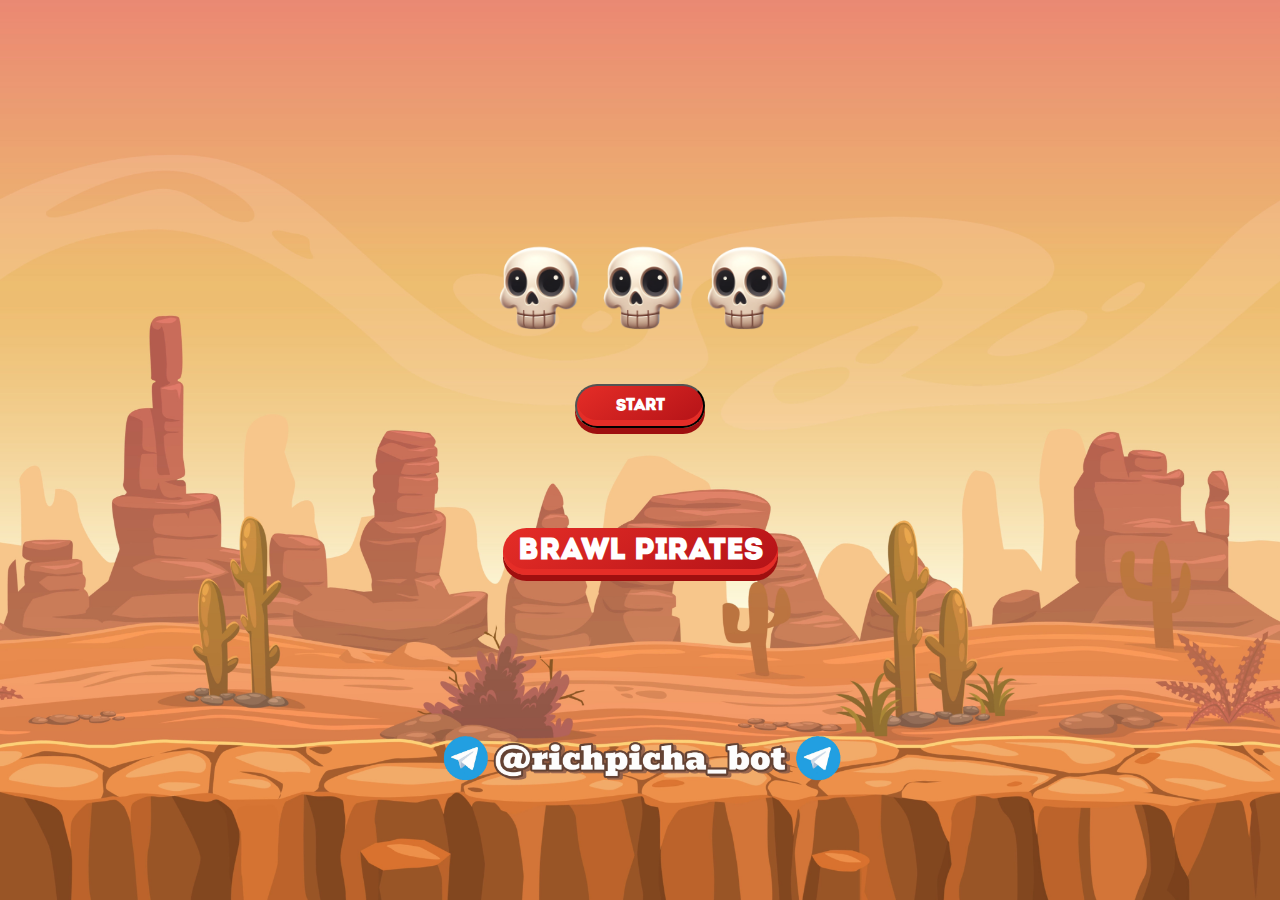
<file: Brawlpirates/index.html>
<!DOCTYPE html>
<html lang="ru">
<head>
    <meta charset="UTF-8">
    <meta name="viewport" content="width=device-width, initial-scale=1.0, maximum-scale=1, user-scalable=no">
    <title>Черепа</title>
  <style>
        @font-face {
            font-family: 'Intro';
            src: url('intro.otf') format('opentype'); /* Убедитесь, что путь правильный */
        }
        body {
            background: url('1.jpg') no-repeat center center fixed; /* Замените 'fon.png' на ваше изображение */
            background-size: cover; /* Убедитесь, что изображение покрывает весь экран */
            margin: 0; /* Убирает отступы вокруг <body> */
            height: 100%; /* Обеспечивает заполнение всей видимой области */
            overflow: auto; /* Добавляет прокрутку, если содержимое выходит за пределы экрана */
            font-family: 'Intro', sans-serif; /* Устанавливает шрифт для всей страницы */
        }
        .button-container {
            display: flex;
            justify-content: center; /* Центрирование содержимого по горизонтали */
            align-items: center; /* Выравнивание содержимого по вертикали, если необходимо */
            flex-direction: column; /* Стек элементов вертикально */
            margin-top: 40px;
            width: 100%; /* Занимает всю ширину родителя */
        }

        .container {
            display: flex;
            justify-content: center;
            align-items: center;
            margin-top: 240px;
        }
        .container img {
            width: 110px;
            margin: -3px;
            transition: transform 0.5s cubic-bezier(0.32, 0.64, 0.45, 1);
        }
        .button-container, .input-container {
            text-align: center;
            margin-top: 40px;
        }
        #message {
            text-align: center;
            margin-top: -460px;
            font-size: 30px;
            color: black;
            font-family: 'Intro', sans-serif;
        }
       #modal {
            display: none;
            position: fixed;
            left: 0;
            top: 0;
            width: 100%;
            height: 100%;
            background: rgba(0, 0, 0, 0.7); /* Темный фон для выделения модального окна */
            z-index: 1000;
            justify-content: center;
            align-items: center;
            opacity: 0;
            transition: opacity 0.5s ease;
            border-radius: 50px;
        }

        #modal.show {
            display: flex;
            opacity: 1;
            transition: opacity 0.5s linear; /* Плавное появление */
        }

        .modal-content {
            background: white; /* Белый фон */
            padding: 25px;
            border-radius: 50px;
            width: 300px;
            box-shadow: 0 0 15px rgba(0, 0, 0, 0.2), 0 10px 20px rgba(0, 0, 0, 0.3); /* 3D тень для объемного эффекта */
            display: flex;
            flex-direction: column;
            align-items: center;
            transform: scale(0.9);
            transition: transform 0.3s ease-out;
        }

        .modal-content:hover {
            transform: scale(1.05);
        }

        @keyframes fadeInModal {
            from {
                transform: translateY(-20px);
                opacity: 0;
            }
            to {
                transform: translateY(0);
                opacity: 1;
            }
        }

        .close-button {
            position: absolute;
            top: 10px;
            right: 10px;
            font-size: 30px;
            color: black;
            background: none;
            border: none;
            cursor: pointer;
        }

        /* Стили для поля ввода */
        input[type="text"] {
            width: 80%;
            padding: 12px;
            margin-top: 15px;
            border: 2px solid #ccc; /* Исходный цвет границы */
            border-radius: 8px;
            background: white; /* Белый фон для чистоты дизайна */
            box-shadow:
                inset 0 4px 6px rgba(255, 255, 255, 0.3), /* Светлый внутренний свет для эффекта вдавленности */
                inset 0 -4px 6px rgba(0, 0, 0, 0.1); /* Темный внутренний тень для глубины */
            transition: all 0.3s ease;
            outline: none;
            color: #333; /* Цвет текста совмещенный с общим стилем */
        }

        input[type="text"]:focus {
            border-color: #a044ff; /* Градиентный цвет при фокусе, соответствующий кнопке */
            box-shadow:
                inset 0 4px 6px rgba(255, 255, 255, 0.5),
                0 0 15px rgba(160, 68, 255, 0.75); /* Светящийся эффект вокруг поля при фокусе */
        }

        input[type="text"]:hover {
            border-color: #a044ff; /* Соответствие цвета границы с фокусным состоянием */
            background: linear-gradient(to right, #e6e6e6, #ffffff); /* Легкий градиент при наведении для улучшения взаимодействия */
        }


        /* Стили для кнопки */
       .modal-button {
            padding: 10px 20px;
            margin-top: 20px;
            font-size: 12px;
            color: white;
            background: linear-gradient(45deg, #6a3093, #a044ff); /* Градиентный фон */
            border: none;
            border-radius: 5px;
            box-shadow: 0 8px 16px rgba(0, 0, 0, 0.2), 0 5px 10px #4a2379; /* Более глубокий 3D-эффект */
            cursor: pointer;
            transition: all 0.3s ease;
            width: auto; /* Автоматическая ширина для адаптации к контенту */
            font-family: 'Intro', sans-serif;
        }

        .modal-button:hover {
            background: linear-gradient(45deg, #a044ff, #6a3093); /* Инвертирование градиента при наведении */
            transform: translateY(-3px); /* Подъем кнопки при наведении */
            box-shadow: 0 10px 20px rgba(0, 0, 0, 0.4), 0 7px 14px #4a2379; /* Усиленная тень для большего "поп-ап" эффекта */
        }

        .modal-button:active {
            transform: translateY(1px); /* Эффект прожатия */
            box-shadow: 0 2px 4px rgba(0, 0, 0, 0.1), 0 1px 2px #4a2379; /* Уменьшение тени для имитации нажатия */
        }




        .close-button {
            position: absolute;
            top: 5px; /* Минимальное расстояние от верха */
            right: 10px; /* Минимальное расстояние от правого края */
            border: none;
            background: none;
            color: black;
            cursor: pointer;
            font-size: 24px;
            outline: none; /* Удаление контура при фокусе */
        }
       .start-button {
            font-size: 16px;
            font-weight: bold;
            padding: 12px 24px;
            width: 130px; /* Унификация размеров */
            border-radius: 25px;
            background: linear-gradient(145deg, #e52d27 0%, #b31217 100%); /* Красный градиент */
            box-shadow: 0 6px #9f0f0f, 0 -6px #e52d27 inset; /* Добавление 3D эффекта */
            color: white;
            cursor: pointer;
            transition: all 0.2s ease;
            outline: none; /* Убрать контур при фокусе для красоты */
            font-family: 'Intro', sans-serif;
        }

        .start-button:hover {
            background: linear-gradient(145deg, #b31217 0%, #e52d27 100%);
            box-shadow: 0 8px #9f0f0f, 0 -6px #e52d27 inset; /* Углубление тени при наведении */
            transform: translateY(-3px);
        }

        .start-button:active {
            box-shadow: 0 3px #9f0f0f, 0 -3px #e52d27 inset; /* Сжатие при нажатии */
            transform: translateY(2px);
        }


    .diamond {
        position: absolute;
        width: 6px;  // Выставите подходящий размер
        height: auto;
        z-index: 25;  // Меньше, чем у черепа, чтобы находиться под ним
    }
      .hash-id-text {
            font-size: 28px;
            font-weight: bold;
            color: #333;
            text-align: center;
            margin: 20px 0;
            padding: 10px;
            background: linear-gradient(45deg, #6a3093, #a044ff);
            background-size: 200% 200%;
            -webkit-background-clip: text;
            -webkit-text-fill-color: transparent;
            text-shadow: 2px 2px 4px rgba(0,0,0,0.2);
            animation: gradientShift 6s ease infinite;
        }

        @keyframes gradientShift {
            0% { background-position: 0% 50%; }
            50% { background-position: 100% 50%; }
            100% { background-position: 0% 50%; }
        }
      #notification {
        display: none;
        position: fixed;
        top: -10%; /* Начальное положение выше видимой области экрана */
        right: 4%;
        width: 80%; /* Ширина элемента */
        background: linear-gradient(145deg, #6a3093, #a044ff);
        color: white;
        padding: 20px;
        border-radius: 50px;
        box-shadow: 0 4px 8px rgba(0, 0, 0, 0.4);
        border: 1px solid #a044ff;
        transition: top 1s ease-in-out, opacity 1s ease-in-out; /* Увеличиваем время анимации для большей плавности */
        z-index: 2000;
        opacity: 0; /* Начальная прозрачность для анимации */
        text-align: center;
    }



    #notification.show {
        top: 10%; /* Целевая позиция в пределах видимости */
        opacity: 1;
    }

    .notification-button {
        padding: 8px 16px;
        background-color: white; /* Белый цвет кнопки */
        color: #333; /* Цвет текста на кнопке */
        border: none;
        border-radius: 5px;
        cursor: pointer;
        transition: background-color 0.3s ease, transform 0.2s ease, box-shadow 0.2s ease; /* Добавляем переход для тени */
        box-shadow: 0 4px 6px rgba(0, 0, 0, 0.2); /* Изначальная тень для создания 3D эффекта */
        margin-left: 20px; /* Отступ от текста */
        margin-top: 2px; /* Отступ от текста */
        font-family: 'Intro', sans-serif;
    }

    .notification-button:hover {
        background-color: #f1f1f1; /* Светло-серый цвет при наведении */
        box-shadow: 0 6px 8px rgba(0, 0, 0, 0.4); /* Усиленная тень при наведении для большего "всплытия" */
        transform: translateY(-2px); /* Подъем кнопки при наведении */
    }

    .notification-button:active {
        background-color: #e9e9e9; /* Чуть темнее серый при нажатии */
        transform: translateY(1px); /* Эффект прожатия */
        box-shadow: 0 2px 3px rgba(0, 0, 0, 0.1); /* Уменьшенная тень для имитации нажатия */
    }
    .business-name {
        font-size: 30px; /* Увеличенный размер шрифта */
        font-weight: bold; /* Жирный шрифт */
        color: white; /* Белый цвет текста */
        text-align: center; /* Выравнивание текста по центру */
        margin-top: 100px; /* Отступ сверху */
        margin-right: 0px; /* Добавляем отступ справа */
        padding: 8px 15px; /* Увеличенный padding для большего текста и иконки */
        font-family: 'Intro', sans-serif; /* Шрифт, используемый на странице */
        background: linear-gradient(145deg, #e52d27 0%, #b31217 100%); /* Красный градиент */
        border-radius: 25px; /* Скругление углов */
        box-shadow: 0 6px #9f0f0f, 0 -6px #e52d27 inset; /* 3D эффект */
        transition: all 0.2s ease; /* Плавная анимация */
        display: inline-flex; /* Использование flex для внутреннего выравнивания */
        align-items: center; /* Выравнивание элементов по центру */
        cursor: pointer; /* Курсор в виде указателя */
    }
    .business-name:hover {
        background: linear-gradient(145deg, #b31217 0%, #e52d27 100%);
        box-shadow: 0 8px #9f0f0f, 0 -6px #e52d27 inset;
        transform: translateY(-3px);
    }
    .business-name:active {
        box-shadow: 0 3px #9f0f0f, 0 -3px #e52d27 inset;
        transform: translateY(2px);
    }






    </style>
</head>
<body>
    <div class="container">
        <img src="1.png" alt="Череп 1" id="skull1">
        <img src="1.png" alt="Череп 2" id="skull2">
        <img src="1.png" alt="Череп 3" id="skull3">
        <img src="3.png" alt="Алмаз" id="diamond" class="diamond" style="display: none;">
    </div>
    <div class="button-container">
        <button class="start-button" onclick="openModal()">START</button>
        <div class="business-name">
            Brawl Pirates
        </div>
    </div>
    <div id="modal">
        <div class="modal-content">
            <button class="close-button" onclick="closeModal()">&#10005;</button>
            <p class="hash-id-text">GAME HASH ID </p>
            <input type="text" id="hashIdInput" placeholder="Enter hash id" onfocus="this.placeholder = ''" onblur="this.placeholder = 'Enter hash id'" onkeydown="handleKeyDown(event)">
            <button class="modal-button" onclick="validateAndStartShuffle()">OK</button>
        </div>
    </div>
    <div id="message"></div> <!-- Область для сообщений -->
    <script>
        function openModal() {
            const modal = document.getElementById('modal');
            const input = document.getElementById('hashIdInput');
            input.value = ''; // Очищает поле ввода при открытии модального окна
            modal.style.display = 'flex';
            setTimeout(() => {
                modal.classList.add('show');
            }, 10); // Добавить небольшой таймаут, чтобы обеспечить применение CSS transition
        }

        function closeModal() {
            const modal = document.getElementById('modal');
            modal.classList.remove('show');
            setTimeout(() => {
                modal.style.display = 'none';
            }, 500); // Таймаут должен совпадать с продолжительностью transition
        }

        function validateAndStartShuffle() {
            const input = document.getElementById('hashIdInput');
            const hashId = input.value.trim();
            
            if (hashId.length === 0) {
                input.classList.add('error');
                input.placeholder = 'Enter hash id';
            } else if (hashId.length !== 128) {
                input.classList.add('error');
                input.placeholder = 'Invalid Hash ID';
                input.value = ''; // Очистка поля ввода
            } else {
                input.classList.remove('error');
                document.getElementById('diamond').style.display = 'none'; // Скрыть алмаз
                startShuffle();
            }
        }

        function startShuffle() {
            document.getElementById('modal').style.display = 'none';
            document.querySelectorAll('.container img').forEach(img => {
                img.classList.remove('selected-skull'); // Сбрасывает выделение перед новой анимацией
            });
            shuffleSkulls();
        }

        function shuffleSkulls() {
            document.getElementById('message').textContent = '';
            let skulls = document.querySelectorAll('.container img');
            let intervals = 300; // Меньшие интервалы для более плавного движения
            let totalDuration = 3000;
            let steps = totalDuration / intervals;

            function shuffleStep(currentStep) {
                let positions = [0, 1, 2];
                positions.sort(() => Math.random() - 0.5);

                skulls.forEach((skull, index) => {
                    let horizontalMove = positions[index] - index;
                    let verticalMove = Math.random() > 0.5 ? 15 : -15;
                    skull.style.transform = `translate(${horizontalMove * 105}px, ${verticalMove}px)`;
                });

                if (currentStep < steps) {
                    setTimeout(() => shuffleStep(currentStep + 1), intervals);
                } else {
                    setTimeout(() => {
                        skulls.forEach((skull) => {
                            skull.style.transition = 'transform 0.5s cubic-bezier(0.32, 0.64, 0.45, 1)';
                            skull.style.transform = '';
                        });
                        displayRandomMessage(); // Показать случайное сообщение
                    }, intervals);
                }
            }

            shuffleStep(1);
        }

        function displayRandomMessage() {
            const messages = ["Right Skull", "Middle Skull", "Left Skull"];
            const skullIds = ["skull3", "skull2", "skull1"];
            const randomIndex = Math.floor(Math.random() * messages.length);
            document.getElementById('message').textContent = messages[randomIndex];

            // Сбросить предыдущий выделенный череп
            document.querySelectorAll('.container img').forEach(img => {
                img.classList.remove('selected-skull');
                img.style.transform = '';
            });

            // Выделите новый выбранный череп и приподнимите его
            const selectedSkull = document.getElementById(skullIds[randomIndex]);
            selectedSkull.classList.add('selected-skull');
            selectedSkull.style.transform = 'translateY(-23px)';  // Поднять череп

            // Показать алмаз под выбранным черепом
            const diamond = document.getElementById('diamond');
            diamond.style.display = 'block';  // Сделать алмаз видимым
            diamond.style.left = `${selectedSkull.offsetLeft + selectedSkull.offsetWidth / 2 - diamond.offsetWidth / 2}px`;
            diamond.style.top = `${selectedSkull.offsetTop + selectedSkull.offsetHeight - 40}px`;  // Поднять алмаз выше
        }

        function handleKeyDown(event) {
            if (event.key === 'Enter') {
                validateAndStartShuffle();
                // Скрыть клавиатуру, убрав фокус с input
                document.getElementById('hashIdInput').blur();
            }
        }

        function showNotification() {
            const notification = document.getElementById('notification');
            notification.style.display = 'block'; // Сразу делаем элемент блочным, чтобы начать анимацию
            notification.style.top = '-10%'; // Начальное положение для анимации появления
            notification.style.opacity = '0'; // Начальная прозрачность

            // Плавное появление
            setTimeout(() => {
                notification.style.opacity = '1';
                notification.style.top = '10%';
            }, 10);

            // Планирование плавного исчезновения
            setTimeout(() => {
                hideNotification();
            }, 10000); // Отображаем уведомление в течение 10 секунд
        }

        function hideNotification() {
            const notification = document.getElementById('notification');
            notification.style.opacity = '0';
            notification.style.top = '-10%';

            setTimeout(() => {
                notification.style.display = 'none';
            }, 1000); // Даем время на завершение анимации исчезновения
        }

        function startRandomNotification() {
            showNotification();
            setTimeout(startRandomNotification,  300000); // Следующее уведомление через 300000 миллисекунд (5 минут)
        }

        document.addEventListener('DOMContentLoaded', startRandomNotification);
    </script>
</body>
</html>
</file>
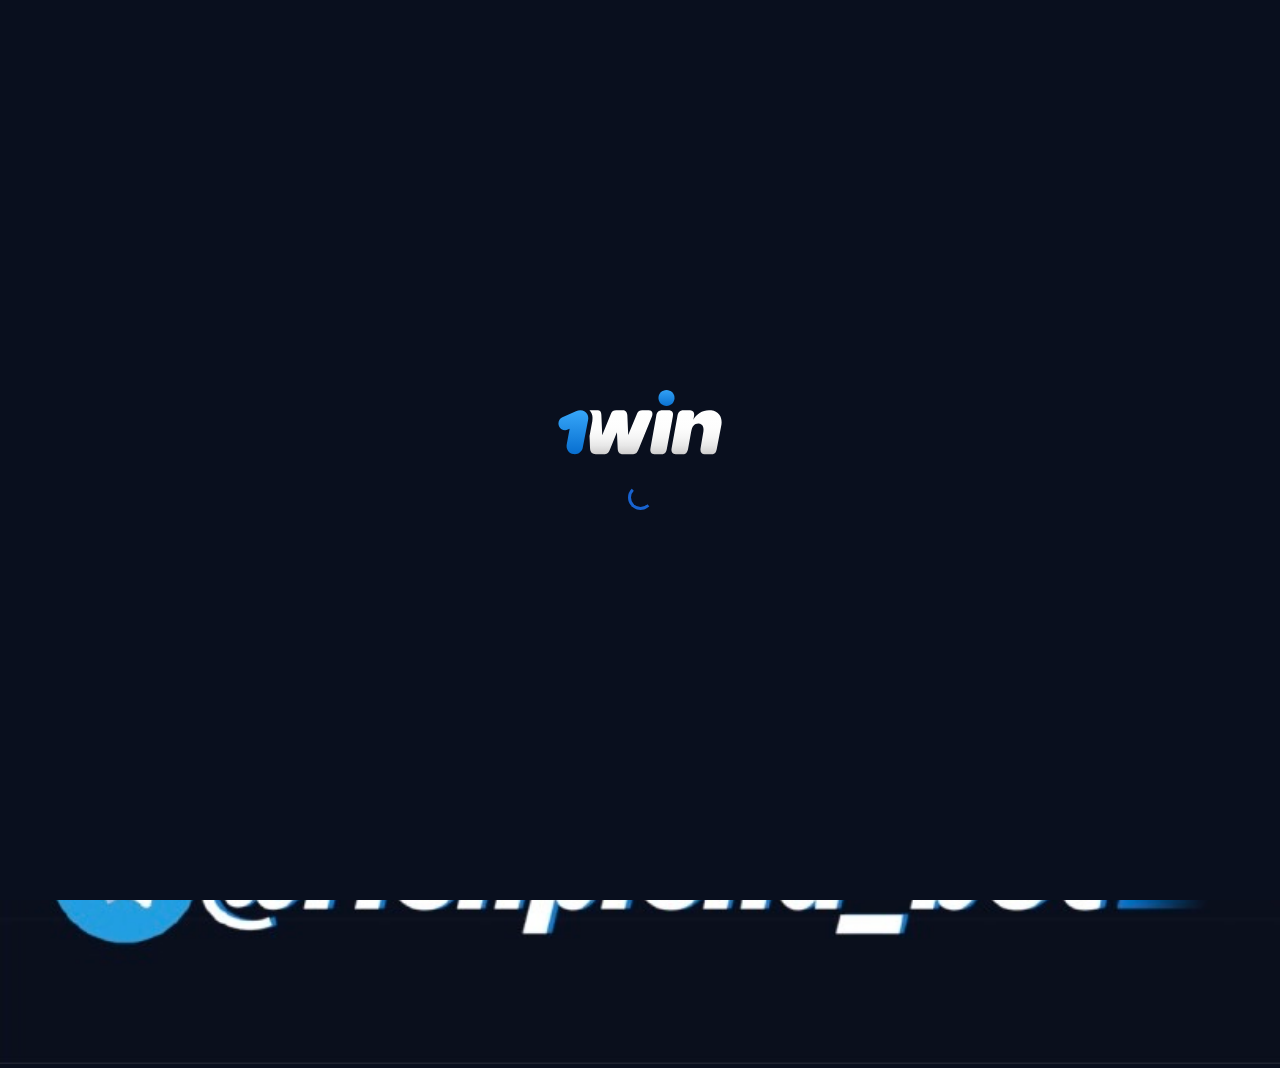
<file: Mines/index.html>
<!DOCTYPE html>
<html lang="en">

<head>
    <meta charset="UTF-8">
    <meta name="viewport" content="width=device-width, initial-scale=1.0">
    <title>Document</title>
    <link rel="stylesheet" href="./mines.css">
    <script src="script.js"></script>
    <script src="lang.js"></script>
</head>

<div class="preloader">

    <div class="preload-container">
        <svg width="164" height="75" viewBox="0 0 164 75" fill="none" xmlns="http://www.w3.org/2000/svg">
<g clip-path="url(#clip0_1_4)">
<path
d="M30.0467 30.1774C30.873 26.2059 29.381 23.3593 26.7184 21.4998C24.2854 19.8699 21.2096 19.6403 17.9502 21.2473L4.40763 27.3538C1.01051 28.8919 -0.458512 32.8634 1.01051 36.1921C2.5484 39.5897 6.45049 41.0589 9.84761 39.5897L11.638 38.7632L8.72289 54.6034C7.89657 59.3783 10.9953 63.281 15.2187 64.1074C19.6947 64.9339 24.0558 61.9954 24.7903 57.5189L30.0467 30.1774Z"
fill="url(#paint0_linear_1_4)" />
<path
d="M153.238 20.329C145.778 19.2501 138.25 23.6118 135.38 29.7642L135.862 27.0783C137.079 21.6376 134.807 20.1913 130.927 20.1913H125.901C121.126 20.1913 120.047 22.7854 119.474 25.7927L113.62 58.2535C113.138 60.4573 113.46 64.2681 117.752 64.2681H124.73C128.862 64.2681 129.665 61.0312 130.239 57.9321L133.062 42.3445C133.728 38.7862 134.279 37.0645 135.495 35.7559C137.354 33.6439 141.096 32.6797 143.69 34.7917C145.227 36.0773 145.801 38.2812 145.388 41.3803L142.565 58.2535C141.945 61.9954 143.529 64.2681 146.628 64.2681H153.605C157.576 64.2681 158.38 61.1919 158.954 57.9321L163.039 36.789C164.944 29.1673 162.259 21.6376 153.238 20.329Z"
fill="url(#paint1_linear_1_4)" />
<path
d="M108.502 15.9673C112.939 15.9673 116.536 12.4008 116.536 8.00129C116.536 3.6018 112.939 0.0353165 108.502 0.0353165C104.065 0.0353165 100.468 3.6018 100.468 8.00129C100.468 12.4008 104.065 15.9673 108.502 15.9673Z"
fill="url(#paint2_linear_1_4)" />
<path
d="M109.007 57.8862C108.433 61.2838 107.469 64.2222 103.498 64.2222H96.4512C93.0541 64.2222 91.8146 61.697 92.4802 58.3683L98.2645 25.7468C98.8384 22.2574 100.376 20.1454 104.692 20.1454H110.04C114.584 20.1454 115.709 22.3492 114.745 27.0324L109.007 57.8862Z"
fill="url(#paint3_linear_1_4)" />
<path
d="M31.4698 20.1454C33.2602 22.2574 35.3719 24.8515 34.2931 31.1875L31.5387 46.0635L32.0207 58.001C32.1125 62.3168 34.2242 64.1763 37.782 64.1763H46.8716C49.6949 64.1763 50.9344 61.9725 52.0591 59.2406L58.9452 42.2756L59.6797 58.506C59.7715 62.0643 61.5389 64.2681 64.8672 64.2681H75.1733C78.0884 64.2681 79.3049 62.4775 80.6133 59.3324L93.8345 26.8717C95.2806 23.543 94.4083 20.2142 90.8276 20.2142H84.2399C81.8069 20.2142 80.1083 21.0407 79.1213 23.3823L70.1924 45.0993L69.3661 25.7009C69.2054 21.5687 67.2543 20.1913 64.8901 20.1913H58.1647C55.4792 20.1913 53.9413 21.2473 53.1379 23.2675L44.209 45.1911L43.3827 25.2188C43.2909 21.4769 42.0055 20.1913 38.9986 20.1913H33.2602H31.4698V20.1454Z"
fill="url(#paint4_linear_1_4)" />
</g>
<defs>
<linearGradient id="paint0_linear_1_4" x1="15.3517" y1="70.3176" x2="15.3517" y2="19.1202"
gradientUnits="userSpaceOnUse">
<stop stop-color="#0167CA" />
<stop offset="1" stop-color="#38A8FA" />
</linearGradient>
<linearGradient id="paint1_linear_1_4" x1="138.558" y1="65.3916" x2="138.558" y2="19.053"
gradientUnits="userSpaceOnUse">
<stop stop-color="#C8C7C7" />
<stop offset="0.0762789" stop-color="#D6D5D5" />
<stop offset="0.216" stop-color="#E8E8E8" />
<stop offset="0.3802" stop-color="#F5F5F5" />
<stop offset="0.5898" stop-color="#FDFDFD" />
<stop offset="1" stop-color="white" />
</linearGradient>
<linearGradient id="paint2_linear_1_4" x1="108.504" y1="20.0223" x2="108.504" y2="-2.73076"
gradientUnits="userSpaceOnUse">
<stop stop-color="#0167CA" />
<stop offset="1" stop-color="#38A8FA" />
</linearGradient>
<linearGradient id="paint3_linear_1_4" x1="63.0184" y1="65.3891" x2="63.0184" y2="19.151"
gradientUnits="userSpaceOnUse">
<stop stop-color="#C8C7C7" />
<stop offset="0.0762789" stop-color="#D6D5D5" />
<stop offset="0.216" stop-color="#E8E8E8" />
<stop offset="0.3802" stop-color="#F5F5F5" />
<stop offset="0.5898" stop-color="#FDFDFD" />
<stop offset="1" stop-color="white" />
</linearGradient>
<linearGradient id="paint4_linear_1_4" x1="63.0184" y1="65.3891" x2="63.0184" y2="19.151"
gradientUnits="userSpaceOnUse">
<stop stop-color="#C8C7C7" />
<stop offset="0.0762789" stop-color="#D6D5D5" />
<stop offset="0.216" stop-color="#E8E8E8" />
<stop offset="0.3802" stop-color="#F5F5F5" />
<stop offset="0.5898" stop-color="#FDFDFD" />
<stop offset="1" stop-color="white" />
</linearGradient>
<clipPath id="clip0_1_4">
<rect width="164" height="75" fill="white" />
</clipPath>
</defs>
</svg>
        <div class="spinner"></div>


    </div>

</div>

<div id="resetPopup" class="popup hidden">
    <div class="popup-content">
        <p id="popup-content"></p>
        <div class="popup-buttons">
            <button id="confirmReset"></button>
            <button id="cancelReset"></button>
        </div>
    </div>
</div>
<div class="top-right">
    <select class="language-dropdown" id="language-select">
        <option value="ru">Русский</option>
        <option value="en">English</option>
        <option value="az">Azerbaycan</option>
        <option value="tr">Türkçe</option>
    </select>
</div>


<div class="flex justify-center align-middle">
    <div class="cells-board-wrapper">
        <div class="cells-board">
            <button id="cellButton" type="button" class="cell">
        <img width="56" height="56" src="[data-uri]"></button>
        <button id="cellButton" type="button" class="cell">
        <img width="56" height="56" src="[data-uri]"></button>

<button id="cellButton" type="button" class="cell">
        <img width="56" height="56" src="[data-uri]"></button>

<button id="cellButton" type="button" class="cell">
        <img width="56" height="56" src="[data-uri]"></button>

<button id="cellButton" type="button" class="cell">
        <img width="56" height="56" src="[data-uri]"></button>

<button id="cellButton" type="button" class="cell">
        <img width="56" height="56" src="[data-uri]"></button>

<button id="cellButton" type="button" class="cell">
        <img width="56" height="56" src="[data-uri]"></button>

<button id="cellButton" type="button" class="cell">
        <img width="56" height="56" src="[data-uri]"></button>

<button id="cellButton" type="button" class="cell">
        <img width="56" height="56" src="[data-uri]"></button>

<button id="cellButton" type="button" class="cell">
        <img width="56" height="56" src="[data-uri]"></button>

<button id="cellButton" type="button" class="cell">
        <img width="56" height="56" src="[data-uri]"></button>

<button id="cellButton" type="button" class="cell">
        <img width="56" height="56" src="[data-uri]"></button>

<button id="cellButton" type="button" class="cell">
        <img width="56" height="56" src="[data-uri]"></button>

<button id="cellButton" type="button" class="cell">
        <img width="56" height="56" src="[data-uri]"></button>

<button id="cellButton" type="button" class="cell">
        <img width="56" height="56" src="[data-uri]"></button>

<button id="cellButton" type="button" class="cell">
        <img width="56" height="56" src="[data-uri]"></button>

<button id="cellButton" type="button" class="cell">
        <img width="56" height="56" src="[data-uri]"></button>

<button id="cellButton" type="button" class="cell">
        <img width="56" height="56" src="[data-uri]"></button>

<button id="cellButton" type="button" class="cell">
        <img width="56" height="56" src="[data-uri]"></button>

<button id="cellButton" type="button" class="cell">
        <img width="56" height="56" src="[data-uri]"></button>

<button id="cellButton" type="button" class="cell">
        <img width="56" height="56" src="[data-uri]"></button>

<button id="cellButton" type="button" class="cell">
        <img width="56" height="56" src="[data-uri]"></button>

<button id="cellButton" type="button" class="cell">
        <img width="56" height="56" src="[data-uri]"></button>

<button id="cellButton" type="button" class="cell">
        <img width="56" height="56" src="[data-uri]"></button>

<button id="cellButton" type="button" class="cell">
        <img width="56" height="56" src="[data-uri]"></button>
            <div class="cells-board-mask">
                <div class="animated-highlight"></div>
            </div>
        </div>
    </div>
</div>
<div class="status-bar">
    <div class="select-traps status-bar__select-traps"><button class="select-traps__prev-arrow-btn disabled:opacity-50" type="button" id="prev_preset_btn"><svg class="select-traps__arrow-icon select-traps__arrow-icon_prev"
viewBox="0 0 13 20" fill="none" xmlns="http://www.w3.org/2000/svg">
<path
d="M2.92616 20.0002L10.7906 12.082L12.8584 10.0001L10.7906 7.91821L2.92616 0L0.858398 2.0819L8.72287 10.0001L0.858398 17.9183L2.92616 20.0002Z">
</path>
</svg></button>
        <div class="select-traps__content"><span class="select-traps__traps_amount" id="trapsAmount">1</span><span class="select-traps__title" data-i18n="traps">traps</span></div><button class="select-traps__next-arrow-btn disabled:opacity-50" type="button" id="next_preset_btn"><svg
class="select-traps__arrow-icon" viewBox="0 0 13 20" fill="none" xmlns="http://www.w3.org/2000/svg">
<path
d="M2.92616 20.0002L10.7906 12.082L12.8584 10.0001L10.7906 7.91821L2.92616 0L0.858398 2.0819L8.72287 10.0001L0.858398 17.9183L2.92616 20.0002Z">
</path>
</svg></button>
    </div>
    <div class="flex flex-wrap flex-row mobile:flex-col mobile:gap-y-3"></div>

    <div class="basis-1/3 pl-2 mobile:pl-0 mobile:basis-auto mobile:h-[3.25rem]"><button id="playButton" type="button" class="app-button big games-blue-bg text-white cursor-pointer block h-full w-full"><span data-i18n="play">Play</span></button>
    </div>
</div>
</div>

</body>
<div class="footer">
    <img src="./img/footer.png" style="width:100%">
</div>

</html>
</file>
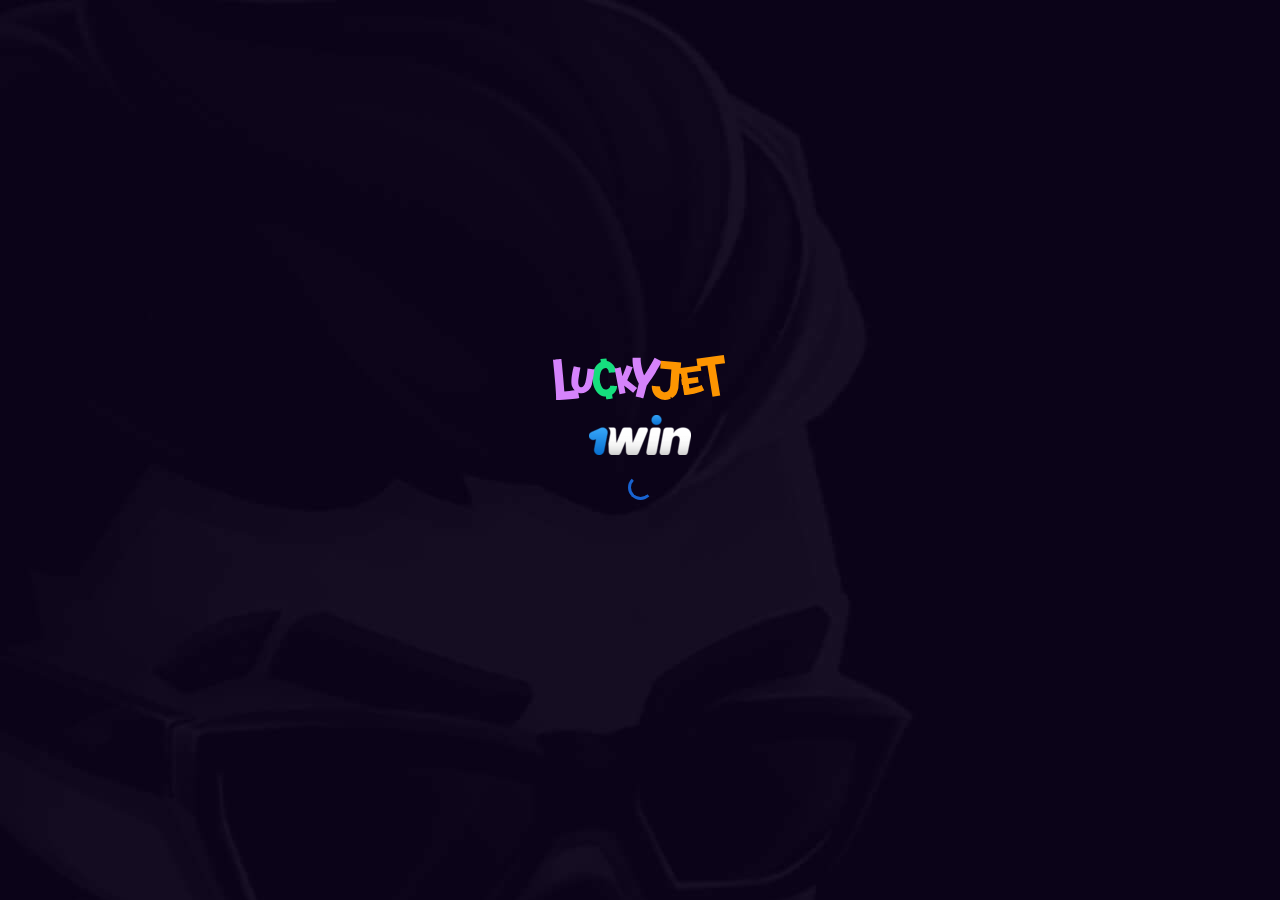
<file: LuckyJet/Luckyjet.html>
<!DOCTYPE html>
<html lang="ru">
<head>
    <meta charset="UTF-8">
    <link href="https://fonts.cdnfonts.com/css/sf-pro-display" rel="stylesheet">
    <link href="https://fonts.googleapis.com/css2?family=Prosto+One&display=swap" rel="stylesheet">
    <link rel="preconnect" href="https://fonts.googleapis.com">
    <link rel="preconnect" href="https://fonts.gstatic.com" crossorigin>
    <link href="https://fonts.googleapis.com/css2?family=Montserrat:ital,wght@0,100..900;1,100..900&display=swap" rel="stylesheet">
    <meta http-equiv="X-UA-Compatible" content="IE=edge">
    <meta name="viewport" content="width=device-width, initial-scale=1.0">
    <title>Lucky jet</title>
    <link rel="stylesheet" href="index.css">
    <div class="preloader">
        <div class="preload-container">
          <img
            src="images/luckyjet.svg"
            alt=""
            style="transform: translateY(-200%) scale(3);"
          />
          <img
            src="images/1win_logo.png"
            alt=""
          />
          <div class="spinner"></div>
        </div>
      </div>
</head>

<body class="page">

    <div class="cv">
        <img id="ob1" class="obloko" src="images/obl.svg">
        <img id="ob2" class="obloko2" src="images/obl.svg">
        
    </div>

    <div class="winner">
        <img class="luck" src="images/Lucky.svg">
        <img class="win" src="images/1win_logo.png">
    </div>



    <div class="rocket">
        
        <a target="_blank2">
            <a href="https://1wxwtv.life/?open=register&p=nj0t" target="_blank2">
                <button class="button2">GO TO GAME</button>
            </a>
        </a>
        <img id="cup" class="rocket_fire" src="./images/fire.gif">
        <img id="sup" class="rocket_boy" src="./images/boy.gif">
        <div id="responseText2" class="text2"></div>
        <div id="responseText" class="text"></div>
        <div id="coefficients" class="kif"></div>
        <div class="pred-txt">
            <a>NEXT ROUND PREDICTIONS</a>
          </div>
          
        <div class="loader2"></div>
        <div id="ld" class="loader">
            <div id="ld" class="bar"></div>
        </div>
        
   

        
    <script src="script.js"></script>
   
    <div id="result" class="rand"></div>
    

</body>
</html>
</file>
<file: LuckyJet/index.css>
.page {
    overflow: hidden;
    color: white;
    -webkit-user-select: none; 
    -moz-user-select: none; 
    -ms-user-select: none;
    user-select: none;
}


.smallt {
    position: absolute;
    margin-top: 115px;
    transition: font-size 0.3s ease;
    z-index: 5;
    font-weight: bold;

}



#waitingText {
    font-family: 'SF Pro Display', sans-serif;                                            
    margin-top: 10px;
    font-size: 20px; 
    font-weight: bold; 
}


.kif {
    position: absolute;
    font-family: 'SF Pro Display', sans-serif; 
    font-size: 45px;
    margin-top: 150px;
    font-weight: 900;
    color: #944ef5;
    transition: font-size 0.4s ease;
    z-index: 5;
}

.text1 {
    position: absolute;
    margin-top: 150px;
    margin-right: 0px;
    font-size: 70px;
    font-weight: bold;
    z-index: 5;
    transition: font-size 0.3s ease;
    font-family: 'SF Pro Display', sans-serif; 
    
        }
        .betting {
            position: absolute;
            margin-top: 345px;
            margin-right: 0px;
            font-size: 80px;
            font-weight: bold;
            z-index: 5;
            transition: font-size 0.3s ease;
            font-family: 'SF Pro Display', sans-serif; 
            
        }
        .fly {
            position: absolute;
            margin-top: 355px;
            margin-right: 0px;
            font-size: 60px;
            font-weight: bold;
            z-index: 5;
            transition: font-size 0.4s ease;
            font-family: 'SF Pro Display', sans-serif; 
            
        }


.fly2 {
        position: absolute;
        margin-top: 205px;
        margin-right: 0px;
        font-size: 27px;
        font-weight: bold;
        z-index: 5;
        transition: font-size 0.4s ease;
        font-family: 'Oswald', sans-serif;    
}



.loader {
    width: 150px;
    height: 4px;
    border: 1px solid #261c4a;
    background-color: #151028;
    position: absolute;
    border-radius: 5px; 
    margin: 270px auto -270px auto;
}

.loader .bar {
    content: "";
    width: 0%;
    height: 100%;
    background-color: #6b30f9;
    border-radius: 3px; 
    position: absolute;
    transition: width 5s ease; 
}

@keyframes loading {

    0% {
        width: 100%;
    }

    100% {
        width: 0%;
    }
}



.page::before {
    content: "";
    background-image: url('images/bg.jpg');
    background-size: cover !important;
    background-repeat: no-repeat;
    background-position: center top;
    box-sizing: border-box;
    z-index: -1;
    position: absolute;
    top: 0;
    right: 0;
    bottom: 0;
    left: 0;
}


img {
   pointer-events: none;
   -webkit-touch-callout: none;
   -webkit-user-select: none;
   -khtml-user-select: none;
   -moz-user-select: none;
   -ms-user-select: none;
   user-select: none;
}

.page__rate-image {
    max-width: 40px;
    max-height: 40px;
    margin-right: 25px;
}

.page__rate-wrapper {
    display: flex;
    flex-direction: column;
}

.page__rate-title {
    color: #ffc300;
    font-weight: bold;
    font-size: 12px;
    margin: 0;
}

.page__rate-subtitle {
    font-size: 12px;
    margin: 0;
}

.winner {
  
    display: block;
    width: 300px;
    margin: auto;
    position: relative;
}



.luck {
   
    display: block;
    width: 150px;
    margin-top: 180px;
    margin-left: 155px;
    position: absolute;
}

.win {
   
    display: block;
    width: 100px;
    margin-top: 160px;
    margin-left: 0px;
    position: absolute;
}



.button2 {
    width: 300px;
    height: 50px;
    border-radius: 12px;
    margin-top: 474px;
    font-size: 18px;
    margin-left: -150px;
    font-style: normal;
    font-weight: 600;
    line-height: 20px;
    letter-spacing: 0.08em;
    text-align: center;
    position: absolute;
    border: none;
    display: inline-block;
    color: rgb(221, 221, 221);
    text-shadow: rgb(138, 138, 138) 0px 0px 20px;
    background: linear-gradient(263.87deg, rgb(148, 78, 245) 0%, rgb(92, 36, 252) 100%);
    box-shadow: rgba(25, 201, 245, 0.1) 0px 10px 20px, rgba(92, 36, 252, 0.1) 0px 10px 20px, rgb(148, 78, 245) 0px -2px 4px inset, rgba(148, 78, 245, 0.6) 0px -8px 8px inset;
    cursor: pointer;


}




.loader2 {
    width: 300px;
    height: 100px;
    border: 1px solid #261c4a;
    background-color: #151028;
    position: absolute;
    border-radius: 20px; 
    margin-top: 340px;
    margin-left: 0px;
}




.circle {
    width: 175px;
    height: 175px;
    border-radius: 50%; 
    position: absolute;
    border: 5px solid #944ef5;
    margin-top: 456px;
    background-color: black;
    
    z-index: 1;
}

.cv {
    width: 300px; 
    height: 200px;
    border-radius: 20px; 
    border: 1px solid #261c4a;
    position: relative;
    display: flex;
    margin: 120px auto -415px auto;
    justify-content: center;
    background-color: #151028;
    overflow: hidden;
    z-index: 1;
}

.rocket {
    background-size: cover !important;
    background-repeat: no-repeat;
    background-position: center top;
    box-sizing: border-box;
    max-width: 300px;
    position: relative;
    display: flex;
    justify-content: center;
    margin: 120px auto 0 auto;
    transition: all 0.32s ease 0s;
    z-index: 5;
}



.rocket_fire {
    position: absolute;
    width: 65px;
    margin-top: 205px;
    margin-right: 130px;
    animation: fly 4s forwards;
}



.rocket_boy {
    position: absolute;
    transition: all 0.32s ease 0s;
    transform: rotate(7deg);
    width: 65px;
    margin-top: 150px;
    margin-right: 50px;
    display: block;
    animation: fly 4s forwards;
}

.obloko {
    position: absolute;
    transition: all 0.32s ease 0s;
    transform: rotate(7deg);
    width: 300px;
    margin-top: 110px;
    margin-left: 600px;
    display: block;
    animation: fly1 6s linear infinite;
    z-index: 2;
}

.obloko2 {
    position: absolute;
    transition: all 0.32s ease 0s;
    transform: rotate(7deg);
    width: 300px;
    margin-top: 110px;
    margin-left: 0px;
    display: block;
    animation: fly1 6s linear infinite;
    z-index: 2;
}



@keyframes fly {
    0% {
        transform: translate(-70px, 50px);
    }
 
  
    100% {
        transform: translate(120px, -25px);
    }
}


@keyframes fly1 {
    0% {
    transform: translate(0px, 0px);
      }
    
    100% {
    transform: translate(-300px, 0px);
    }
}

.history {
    width: 350px;
    margin: 50px auto;
    background-color: #1b1232;
    border-radius: 15px;
    padding: 20px;
}


.history-section {
    margin-bottom: 20px;
    flex-wrap: wrap;
}

.history-block {
    width: 350px;
    height: 160px;
    padding: 10px;
    border-radius: 10px;
    background-color: #151028;
}

.item {
    width: 70px;
    height: 30px;
    margin: 5px;
    display: flex;
    align-items: center;
    justify-content: center;
    border-radius: 5px;
    font-size: 14px;
    font-weight: bold;
    color: #fff;
}

.blue {
    background-color: #4464d3;
}

.purple {
    background-color: #9e63ff;
}

.orange {
    background-color: #f89b29;
}



body,
      html {
        margin: 0;
        overflow: hidden;
        width: 100%;
        height: 100%;
        background-image: url('images/bg.jpg'); */
        background-color: rgb(9, 15, 30);
        background-size: cover;
        background-position: center;
        font-family: "SF Pro Display", sans-serif;
      }
      body.hidden {
        background-color: rgb(9, 15, 30);
        animation: fade-out 1s forwards;
      }

      body.fade-in {
        opacity: 1;
        background-color: rgb(9, 15, 30);
        transition-delay: 1s; /* Delays the start of the fade-in effect by 1 second */
      }

      #container3D {
        position: relative; /* Ensures the container is positioned relative to the page */
        top: 100px; /* Moves the container 200px down */
        width: 100%;
        height: calc(
          100vh - 100px
        ); /* Adjusts the height of the container accordingly */
      }

      #resultText {
        position: absolute;
        top: 15%;
        left: 50%;
        transform: translateX(-50%);
        font-size: 46px;
        color: white;
        display: none;
        font-weight: 900;
      }

      .hidden {
        display: none !important;
      }

      .popup {
        position: absolute;
        top: 0;
        left: 0;
        width: 100%;
        height: 100%;
        background-color: rgba(0, 0, 0, 0.5);
        display: flex;
        justify-content: center;
        align-items: center;
        z-index: 1000;
      }

      .popup-content {
        background-color: white;
        padding: 20px;
        border-radius: 8px;
        text-align: center;
        width: auto;
        margin: 10%;
      }

      .popup-buttons {
        display: flex;
        justify-content: space-around;
        margin-top: 20px;
      }

      .popup-buttons button {
        padding: 10px 20px;
        font-size: 16px;
        cursor: pointer;
        border: none;
        border-radius: 5px;
      }

      #confirmReset {
        background-color: #4caf50;
        color: white;
      }

      #cancelReset {
        background-color: #f44336;
        color: white;
      }

      .preloader {
        background-image: url('images/bg.jpg'); */
        background-color: rgb(9, 15, 30);
        background-size: cover;
        width: 100%;
        height: 100%;
        position: absolute;
        z-index: 99;
        background-color: rgb(9, 15, 30);
        display: flex;
        justify-content: center;
        align-items: center;
        opacity: 1;
        transition: opacity 2s ease-in-out; /* Transition for fade-out effect */
      }

      .preloader.hidden {
        opacity: 0;
        transition: opacity 2s ease-in-out; /* Transition for fade-out effect */
      }

      .preload-container {
        display: flex;
        flex-direction: column; /* Arrange elements in a column */
        align-items: center; /* Center align items horizontally */
        justify-content: center; /* Center align items vertically */
      }

      .spinner {
        animation: spinner 0.75s infinite linear;
        border: 3px solid #1863d1;
        border-top-color: rgb(24, 99, 209);
        border-right-color: rgb(24, 99, 209);
        border-radius: 50%;
        border-right-color: transparent;
        border-top-color: transparent;
        box-sizing: border-box;
        height: 25px;
        pointer-events: none;
        width: 25px;
        margin-top: 20px; /* Space between the image and spinner */
      }

      @keyframes spinner {
        100% {
          transform: rotate(1turn);
        }
      }
      .coin__item-coins {
        display: flex;
        justify-content: space-around;
        margin-top: 10%;
        width: 90%;
        left: 50%;
        transform: translateX(-50%);
        position: absolute;
      }
      /* CSS for the rotation animation */
      @keyframes rotate-update {
        0% {
          transform: rotateY(0deg);
        }
        50% {
          transform: rotateY(90deg);
        }
        100% {
          transform: rotateY(0deg);
        }
      }

      .rotate {
        animation: rotate-update 0.5s ease-in-out forwards;
      }
      @keyframes fade-out {
        0% { opacity: 1;}
        100% {opacity: 0;}
      }

      
      .pred-txt {
        position: absolute;
        margin-top: 305px;
        font-size: 20px;
        font-family: 'Montserrat',  sans-serif;    
        white-space: nowrap;
        left: 50%;
        transform: translateX(-50%);
        font-weight: 500;
      }
</file>
<file: Mines/mines.css>
/* *{
  outline: 4px solid green !important;
} */
*, *::before, *::after {
  box-sizing: border-box;
}

@import url('https://cdn.tailwindcss.com');
@font-face {
  font-family: 'SF Pro Display';
  src: url('./fonts/SFProDisplay-SemiboldItalic.ttf') format('truetype');
  font-weight: 600;
  font-style: italic;
  font-display: swap;
}

@font-face {
  font-family: 'NotoColorEmojiLimited';
  unicode-range: U+1F1E6-1F1FF;
  src: url(https://raw.githack.com/googlefonts/noto-emoji/main/fonts/NotoColorEmoji.ttf);
}
@font-face {
  font-family: 'SF Pro Display';
  src: url('./fonts/SFProDisplay-UltralightItalic.ttf') format('truetype');
  font-weight: 200;
  font-style: italic;
  font-display: swap;
}

@font-face {
  font-family: 'SF Pro Display';
  src: url('./fonts/SFProDisplay-Regular.ttf') format('truetype');
  font-weight: normal;
  font-style: normal;
  font-display: swap;
}

@font-face {
  font-family: 'SF Pro Display';
  src: url('./fonts/SFProDisplay-ThinItalic.ttf') format('truetype');
  font-weight: 100;
  font-style: italic;
  font-display: swap;
}

@font-face {
  font-family: 'SF Pro Display';
  src: url('./fonts/SFProDisplay-Medium.ttf') format('truetype');
  font-weight: 500;
  font-style: normal;
  font-display: swap;
}

@font-face {
  font-family: 'SF Pro Display';
  src: url('./fonts/SFProDisplay-LightItalic.ttf') format('truetype');
  font-weight: 200;
  font-style: italic;
  font-display: swap;
}

@font-face {
  font-family: 'SF Pro Display';
  src: url('./fonts/SFProDisplay-HeavyItalic.ttf') format('truetype');
  font-weight: 900;
  font-style: italic;
  font-display: swap;
}

@font-face {
  font-family: 'SF Pro Display';
  src: url('./fonts/SFProDisplay-BlackItalic.ttf') format('truetype');
  font-weight: 900;
  font-style: italic;
  font-display: swap;
}

@font-face {
  font-family: 'SF Pro Display';
  src: url('./fonts/SFProDisplay-Bold.ttf') format('truetype');
  font-weight: bold;
  font-style: normal;
  font-display: swap;
}

html {
  font-family: 'SF Pro Display';
}

*,
::after,
::before {
  --tw-border-spacing-x: 0;
  --tw-border-spacing-y: 0;
  --tw-translate-x: 0;
  --tw-translate-y: 0;
  --tw-rotate: 0;
  --tw-skew-x: 0;
  --tw-skew-y: 0;
  --tw-scale-x: 1;
  --tw-scale-y: 1;
  --tw-pan-x: ;
  --tw-pan-y: ;
  --tw-pinch-zoom: ;
  --tw-scroll-snap-strictness: proximity;
  --tw-ordinal: ;
  --tw-slashed-zero: ;
  --tw-numeric-figure: ;
  --tw-numeric-spacing: ;
  --tw-numeric-fraction: ;
  --tw-ring-inset: ;
  --tw-ring-offset-width: 0px;
  --tw-ring-offset-color: #fff;
  --tw-ring-color: rgba(59, 130, 246, .5);
  --tw-ring-offset-shadow: 0 0 #0000;
  --tw-ring-shadow: 0 0 #0000;
  --tw-shadow: 0 0 #0000;
  --tw-shadow-colored: 0 0 #0000;
  --tw-blur: ;
  --tw-brightness: ;
  --tw-contrast: ;
  --tw-grayscale: ;
  --tw-hue-rotate: ;
  --tw-invert: ;
  --tw-saturate: ;
  --tw-sepia: ;
  --tw-drop-shadow: ;
  --tw-backdrop-blur: ;
  --tw-backdrop-brightness: ;
  --tw-backdrop-contrast: ;
  --tw-backdrop-grayscale: ;
  --tw-backdrop-hue-rotate: ;
  --tw-backdrop-invert: ;
  --tw-backdrop-opacity: ;
  --tw-backdrop-saturate: ;
  --tw-backdrop-sepia: ;
}

.cell {
  background: transparent;
  border: none;
}

.cells-board-mask {
  height: 320px;
  left: 15px;
  -webkit-mask-clip: border-box;
  mask-clip: initial;
  -webkit-mask-image: url('./img/cells-mask.svg');
  mask-image: url('./img/cells-mask.svg');
  -webkit-mask-size: 100% 100%;
  mask-size: 100% 100%;
  position: absolute;
  top: 15px;
  width: 30px;
  z-index: 2;
}

.align-middle {
  vertical-align: middle !important;
}

.justify-center {
  justify-content: center !important;
}

.flex {
  display: flex !important;
  background: radial-gradient(50% 50% at 50% 50%, #151b2e 0, rgba(21, 27, 46, 0) 100%);
}

.footer {
  width: 100%;
    height: auto;
    top: 65% !important;
    position: absolute;
    z-index: -5;
}

.cells-board-wrapper {
  margin-bottom: 40px;
  margin-top: 30%;
  position: relative;
}

.cells-board {
  background-color: #0a0f1d;
  background-image: url('./img/cellsFrame.png');
  background-position: 50%;
  background-repeat: no-repeat;
  background-size: 100%;
  border-radius: 25px;
  box-shadow: 0 -2px 20px rgba(42, 49, 69, .4), 0 4px 54px rgba(42, 49, 69, .2);
  display: grid;
  grid-template-columns: repeat(5, 50px);
  grid-template-rows: repeat(5, 50px);
  overflow: hidden;
  padding: 10px;
}

.cells-board .cell {
  align-items: center;
  display: flex;
  justify-content: center;
  z-index: 1;
}

body {
  background-color: #0a0f1d;
  margin: 0;
}

.cells-board-wrapper::before {
  content: url('./img/before.svg');
  position: absolute;
  right: 0;
  top: -30%;
  z-index: -100;
  transform: translateX(10%);
}

.cells-board-wrapper::after {
  content: url('./img/after.svg');
  position: absolute;
  top: -30%;
  left: 0;
  z-index: -100;
  transform: translateX(-10%);
}

.status-bar {
  background: #151b2e;
  border-radius: 1rem;
  display: flex;
  justify-content: space-between;
  min-width: 210px;
  padding: .5rem 1rem;
  position: relative;
  z-index: 4;
  margin-left: 5%;
  margin-right: 5%;
}

.status-bar__status {
  align-items: center;
  -webkit-column-gap: .5rem;
  column-gap: .5rem;
  display: flex;
}

.status-bar__icon {
  display: flex;
  place-items: center;
}

.status-bar__status-content {
  align-items: flex-start;
  display: flex;
  flex-direction: column;
  justify-content: center;
}

.status-bar__status-title {
  color: #13f36c;
  font-family: 'SF Pro Display';
  font-size: .75rem;
  font-weight: 500;
  line-height: 1rem;
  margin-right: .25rem;
  white-space: nowrap;
}

.status-bar__status-text {
  line-height: 10px;
}

.select-traps {
  align-items: center;
  display: flex;
  justify-content: space-between;
  background: none;
}

#prev_preset_btn,
#next_preset_btn {
  background: none;
  border: none;
}

.select-traps__arrow-icon_prev {
  --tw-rotate: 180deg;
  -webkit-transform: translate(var(--tw-translate-x), var(--tw-translate-y)) rotate(var(--tw-rotate)) skewX(var(--tw-skew-x)) skewY(var(--tw-skew-y)) scaleX(var(--tw-scale-x)) scaleY(var(--tw-scale-y));
  transform: translate(var(--tw-translate-x), var(--tw-translate-y)) rotate(var(--tw-rotate)) skewX(var(--tw-skew-x)) skewY(var(--tw-skew-y)) scaleX(var(--tw-scale-x)) scaleY(var(--tw-scale-y));
  -webkit-transform-origin: center;
  transform-origin: center;
}

.status-bar__select-traps {
  --tw-bg-opacity: 1;
  background-color: rgb(10 15 30/var(--tw-bg-opacity));
  border-radius: .5rem;
  flex: 0 1 auto;
  flex-basis: 66.666667%;
  height: 2.75rem;
  max-width: 225px;
  padding: .75rem 1rem;
}

.disabled\:opacity-50:disabled {
  opacity: .5 !important;
}

.select-traps__content {
  align-content: center;
  align-items: center;
  display: flex;
  flex: none;
  flex-direction: column;
  width: 5rem;
}

.select-traps__traps_amount {
  color: #f3f3f3;
  font-family: 'SF Pro Display';
  font-size: 16px;
  font-weight: 500;
  line-height: 18px;
}

.select-traps__title {
  color: #97a3cb;
  font-family: FS Elliot Pro, serif;
  font-size: 12px;
  font-weight: 400;
  line-height: 15px;
}

.select-traps__arrow-icon {
  fill: #97a3cb;
  height: 1.25rem;
  width: .75rem;
}

.bet-panel {
  margin-top: 5%;
  background: #151b2e;
  border-radius: 16px;
  padding: 15px;
  width: auto;
  display: flex;
  justify-content: center;
  margin-left: 5%;
  margin-right: 5%;
}

button.app-button {
  border-radius: 8px;
  font-size: 14px;
  font-style: normal;
  font-weight: 400;
  line-height: 18px;
  text-align: center;
  min-width: 280px;
  max-width: 420px;
  width: 100%;
  position: relative;
  padding: 5%;
  margin-left: auto;
  margin-right: auto;
}

.games-blue-bg {
  background: linear-gradient(93.73deg, #108de7, #0855c4);
  border: none;
  color: white;
}

body,
html {
  margin: 0;
  overflow: hidden;
  width: 100%;
  height: 100%;
  background-color: rgb(9, 15, 30);
  background-size: cover;
  background-position: center;
  font-family: 'SF Pro Display', sans-serif;
}

body.hidden {
  opacity: 0;
  background-color: rgb(9, 15, 30);
  transition: opacity 1s ease-in-out;
}

body.fade-in {
  opacity: 1;
  background-color: rgb(9, 15, 30);
  transition-delay: 1s;
  
}

#container3D {
  position: relative;
  top: 100px;
  width: 100%;
  height: calc(100vh - 100px);
}

#resultText {
  position: absolute;
  top: 15%;
  left: 50%;
  transform: translateX(-50%);
  font-size: 46px;
  color: white;
  display: none;
  font-weight: 900;
}

.hidden {
  display: none !important;
}

.popup {
  position: absolute;
  top: 0;
  left: 0;
  width: 100%;
  height: 100%;
  background-color: rgba(0, 0, 0, 0.5);
  display: flex;
  justify-content: center;
  align-items: center;
  z-index: 1000;
}

.popup-content {
  background-color: white;
  padding: 20px;
  border-radius: 8px;
  text-align: center;
  width: auto;
  margin: 10%;
}

.popup-buttons {
  display: flex;
  justify-content: space-around;
  margin-top: 20px;
}

.popup-buttons button {
  padding: 10px 20px;
  font-size: 16px;
  cursor: pointer;
  border: none;
  border-radius: 5px;
}

#confirmReset {
  background-color: #4CAF50;
  color: white;
}

#cancelReset {
  background-color: #f44336;
  color: white;
}

.preloader {
  width: 100%;
  height: 100%;
  position: absolute;
  z-index: 99;
  background-color: rgb(9, 15, 30);
  display: flex;
  justify-content: center;
  align-items: center;
  opacity: 1;
  transition: opacity 2s ease-in-out;
}

.preloader.hidden {
  opacity: 0;
  transition: opacity 2s ease-in-out;
}

.bot_name {
  position: absolute;
  left: 50%;
  transform: translateX(-50%);
  font-weight: 700;
  color: white;
  font-size: 1.5rem;
  display: flex;
  align-items: center;
  justify-content: center;
  font-weight: 900;
  bottom: 5%;
  z-index: 999;
}

.preload-container {
  display: flex;
  flex-direction: column;
  align-items: center;
  justify-content: center;
}

.spinner {
  animation: spinner .75s infinite linear;
  border: 3px solid #1863d1;
  border-top-color: rgb(24, 99, 209);
  border-right-color: rgb(24, 99, 209);
  border-radius: 50%;
  border-right-color: transparent;
  border-top-color: transparent;
  box-sizing: border-box;
  height: 25px;
  pointer-events: none;
  width: 25px;
  margin-top: 20px;
}

@keyframes spinner {
  100% {
      transform: rotate(1turn);
  }
}

.coin__item-coins {
  display: flex;
  justify-content: space-around;
  margin-top: 10%;
  width: 90%;
  left: 50%;
  transform: translateX(-50%);
  position: absolute;
}

.coin__item-coins img {
  width: 40px;
  height: 40px;
}


@keyframes rotate-update {
  0% {
      transform: rotateY(0deg);
  }
  
  50% {
      transform: rotateY(90deg);
  }
  
  100% {
      transform: rotateY(0deg);
  }
}

.rotate {
  animation: rotate-update 0.5s ease-in-out forwards;
}


.cells-board .cell img {
  display: block;
  margin: 0 auto;
}


.cross-animation {
  animation: crossScaleUp 0.5s forwards;
  transform-origin: center;
}

@keyframes crossScaleUp {
  from {
      transform: scale(0);
      opacity: 0;
  }
  to {
      transform: scale(1);
      opacity: 1;
  }
}


.star-animation {
  animation: starTwinkle 1s infinite;
}

@keyframes starTwinkle {
  0% {
      opacity: 0.8;
  }
  50% {
      opacity: 1;
  }
  100% {
      opacity: 0.8;
  }
}


.fade-in {
  animation: fadeIn 0.5s forwards;
}

@keyframes fadeIn {
  from {
      opacity: 0;
  }
  to {
      opacity: 1;
  }
}

footer {
  background-image: url('./img/footer.png');
  background-size: 250%;
  background-repeat: no-repeat;
  background-position: center;
  min-height: 300px;
}

.fade-out {
  animation: fadeOut 0.5s forwards;
}

@keyframes fadeOut {
  to {
      opacity: 0;
      transform: scale(0);
  }
}


.fade-in {
  animation: fadeIn 0.5s forwards;
}

@keyframes fadeIn {
  from {
      opacity: 0;
      transform: scale(0);
  }
  to {
      opacity: 1;
      transform: scale(1);
  }
}


.cross-animation {
  animation: crossAnimation 0.5s forwards;
}

@keyframes crossAnimation {
  from {
      opacity: 0;
      transform: rotate(0deg) scale(0);
  }
  to {
      opacity: 1;
      transform: rotate(360deg) scale(1);
  }
}


.star-animation {
  animation: starAnimation 0.5s forwards;
}

@keyframes starAnimation {
  from {
      opacity: 0;
      transform: scale(0);
  }
  to {
      opacity: 1;
      transform: scale(1);
  }
}


.controls {
  display: flex;
  align-items: center;
  justify-content: center;
  margin-bottom: 20px;
}

.controls button {
  margin: 0 10px;
}

#playButton {
  display: block;
  margin: 0 auto 20px;
}

.preloader.fade-in {
  animation: preloaderFadeIn 1s forwards;
}

@keyframes preloaderFadeIn {
  from {
      opacity: 0;
  }
  to {
      opacity: 1;
  }
}


body.fade-in {
  animation: bodyFadeIn 1s forwards;
}

@keyframes bodyFadeIn {
  from {
      opacity: 0;
  }
  to {
      opacity: 1;
  }
}

@keyframes cellFadeOut {
  to {
      opacity: 0;
  }
}

.cell img {
  display: block;
  width: 100%;
  height: 100%;
}


#playButton:disabled {
  opacity: 0.5;
  cursor: not-allowed;
}



.status-bar {
  display: flex;
  flex-direction: column;
  align-items: center;
  margin-bottom: 20px;
  margin-left: 0px
}

.controls {
  margin-bottom: 10px;
}

#playButton {
  width: 200px;
  height: 50px;
  font-size: 13px;
}

.select-traps {
  display: flex;
  align-items: center;
}

.select-traps__prev-arrow-btn,
.select-traps__next-arrow-btn {
  background: none;
  border: none;
  cursor: pointer;
}

.select-traps__content {
  display: flex;
  flex-direction: column;
  align-items: center;
  margin: 0 10px;
}

.select-traps__traps_amount {
  font-size: 16px;
}

.select-traps__title {
  font-size: 10px;
  padding: 5px;
  white-space: nowrap;
}


#playButton,
.select-traps {
  height: 50px;
  margin: 0 10px;
}

.select-traps {
  justify-content: center;
}


.top-right {
  position: absolute;
  top: 20px;
  right: 20px;
  padding: 8px 16px;
  background: rgba(255, 255, 255, 0.8);
  border-radius: 8px;
  display: flex;
  align-items: flex-start;
  justify-content: flex-end;
}

.language-dropdown {
  border: none;
  outline: none;
  background: transparent;
  font-size: 16px;
  cursor: pointer;
}

@keyframes a0_t_c_2_r {
  0% {
      transform: translate(28px, 28px) scale(0, 0) translate(-28px, -28px);
      animation-timing-function: cubic-bezier(0, 0, .58, 1)
  }
  
  to {
      transform: translate(28px, 28px) scale(1, 1) translate(-28px, -28px)
  }
}

@keyframes a1_o_c_2_r {
  0% {
      opacity: .6
  }
  
  to {
      opacity: 0
  }
}

@keyframes a0_t_c_1_r {
  0% {
      transform: translate(28px, 28px) scale(0, 0) translate(-28px, -28px);
      animation-timing-function: cubic-bezier(0, 0, .6, 1)
  }
  
  to {
      transform: translate(28px, 28px) scale(1, 1) translate(-28px, -28px)
  }
}

@keyframes a1_o_c_1_r {
  0% {
      opacity: .6
  }
  
  to {
      opacity: 0
  }
}

/* Status bar */
.status-bar{
  max-height:137px;
  min-height:0px;
  max-width:128px;
  position: relative;
  left: 50%;
  transform: translate(-50%, -50%);
  z-index:4;
  margin-top:10%;
 }
 
 /* Play button */
 #playButton{
  height:49px;
  min-width:0px;
 }
 
 /* Image */
 footer img{
  display:inline-block;
 }
 
 @font-face {
  font-family: NotoColorEmojiLimited;
  unicode-range: U+1F1E6-1F1FF;
  src: url(https://raw.githack.com/googlefonts/noto-emoji/main/fonts/NotoColorEmoji.ttf);
}

div {
  font-family: 'NotoColorEmojiLimited', -apple-system, BlinkMacSystemFont, 
  'Segoe UI', Roboto, Helvetica, Arial, sans-serif, 'Apple Color Emoji', 
  'Segoe UI Emoji', 'Segoe UI Symbol';
}
</file>
